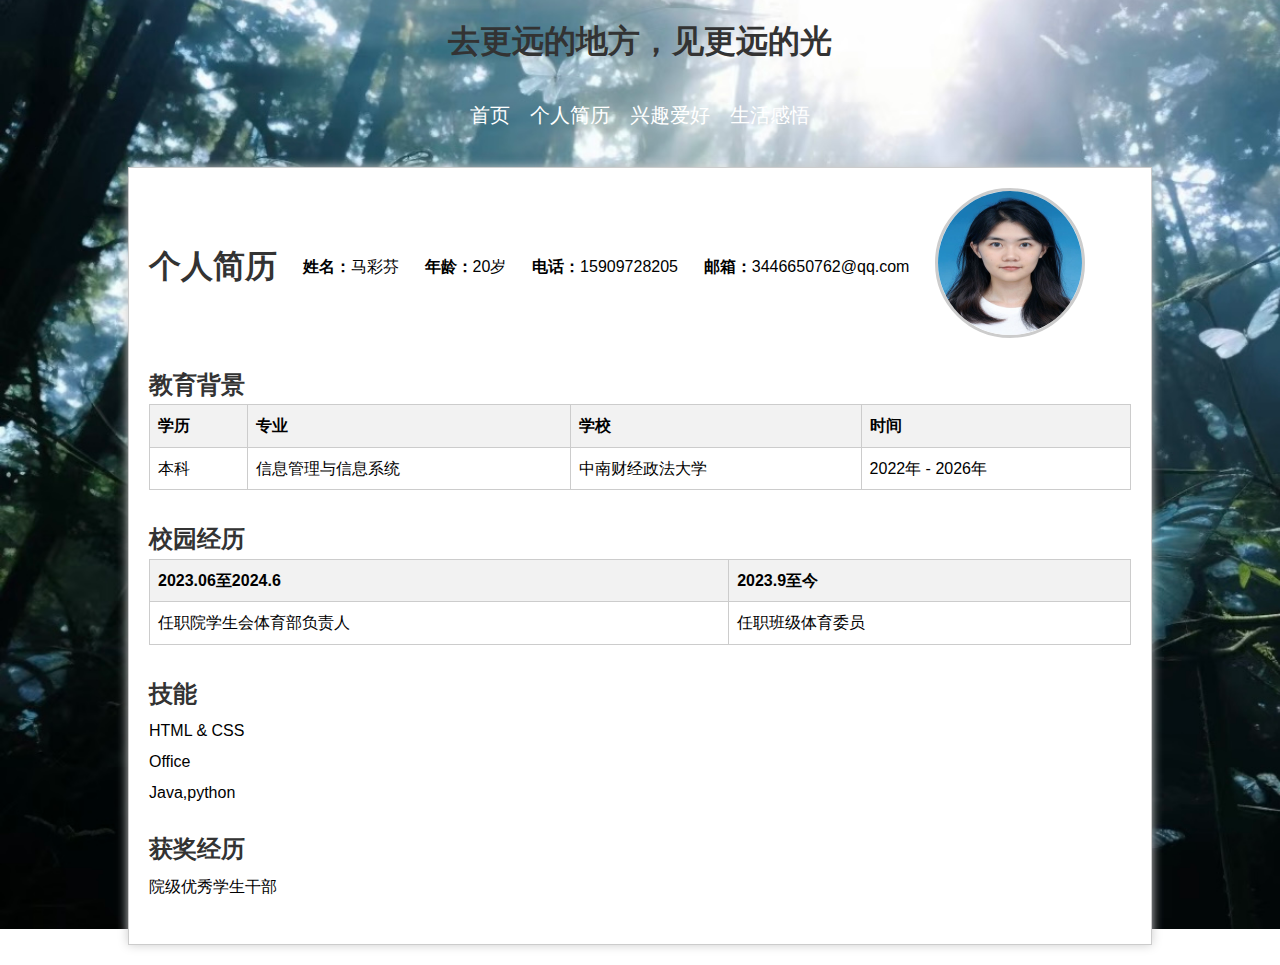
<file: web课程作业/html/个人简历.html>
<!DOCTYPE html>
<html lang="zh">
<head>
    <meta charset="UTF-8">
    <title>个人网页</title>
    <link rel="stylesheet" href="../css/table.css">
</head>
<body>
    <header id="header">
        <div class="inner">
            <!-- 这里可以添加网站的logo或者标题 -->
            <h1>去更远的地方，见更远的光</h1>
        </div>
    </header>

    <nav id="nav">
        <div class="inner">
            <!-- 这里可以添加导航链接 -->
            <ul>
                <li><a href="../index.html">首页</a></li>
                <li><a href="./个人简历.html">个人简历</a></li>
                <li><a href="./兴趣爱好.html">兴趣爱好</a></li>
                <li><a href="./生活感悟.html">生活感悟</a></li>
            </ul>
        </div>
    </nav>
    <!-- 个人简历内容 -->
    <div class="resume">
        <section class="personal-info">
            <h1>个人简历</h1>
            <p><strong>姓名：</strong>马彩芬</p>
            <p><strong>年龄：</strong>20岁</p>
            <p><strong>电话：</strong>15909728205</p>
            <p><strong>邮箱：</strong>3446650762@qq.com</p>
            <div class="profile">
                <img src="../images/个人照片.jpg" alt="个人照片" class="profile-picture">
            </div>
        </section>

        <section class="education">
            <h2>教育背景</h2>
            <table>
                <tr>
                    <th>学历</th>
                    <th>专业</th>
                    <th>学校</th>
                    <th>时间</th>
                </tr>
                <tr>
                    <td>本科</td>
                    <td>信息管理与信息系统</td>
                    <td>中南财经政法大学</td>
                    <td>2022年 - 2026年</td>
                </tr>
            </table>
        </section>

        <section class="experience">
            <h2>校园经历</h2>
            <table>
                <tr>
                    <th>2023.06至2024.6</th>
                    <th>2023.9至今</th>

                </tr>
                <tr>
                    <td>任职院学生会体育部负责人</td>
                    <td> 任职班级体育委员</td>
                </tr>
            </table>
        </section>

        <section class="skills">
            <h2>技能</h2>
            <ul>
                <li>HTML & CSS</li>
                <li>Office</li>
                <li>Java,python</li>
            </ul>
        </section>

        <section class="experience">
            <h2>获奖经历</h2>
            <ul>
                <li>院级优秀学生干部</li>
            </ul>
        </section>
    </div>


    <footer>
        <p>薯条版权所有 &copy; 2024 我的网站</p>
    </footer>

    
</body>
</html>
</file>
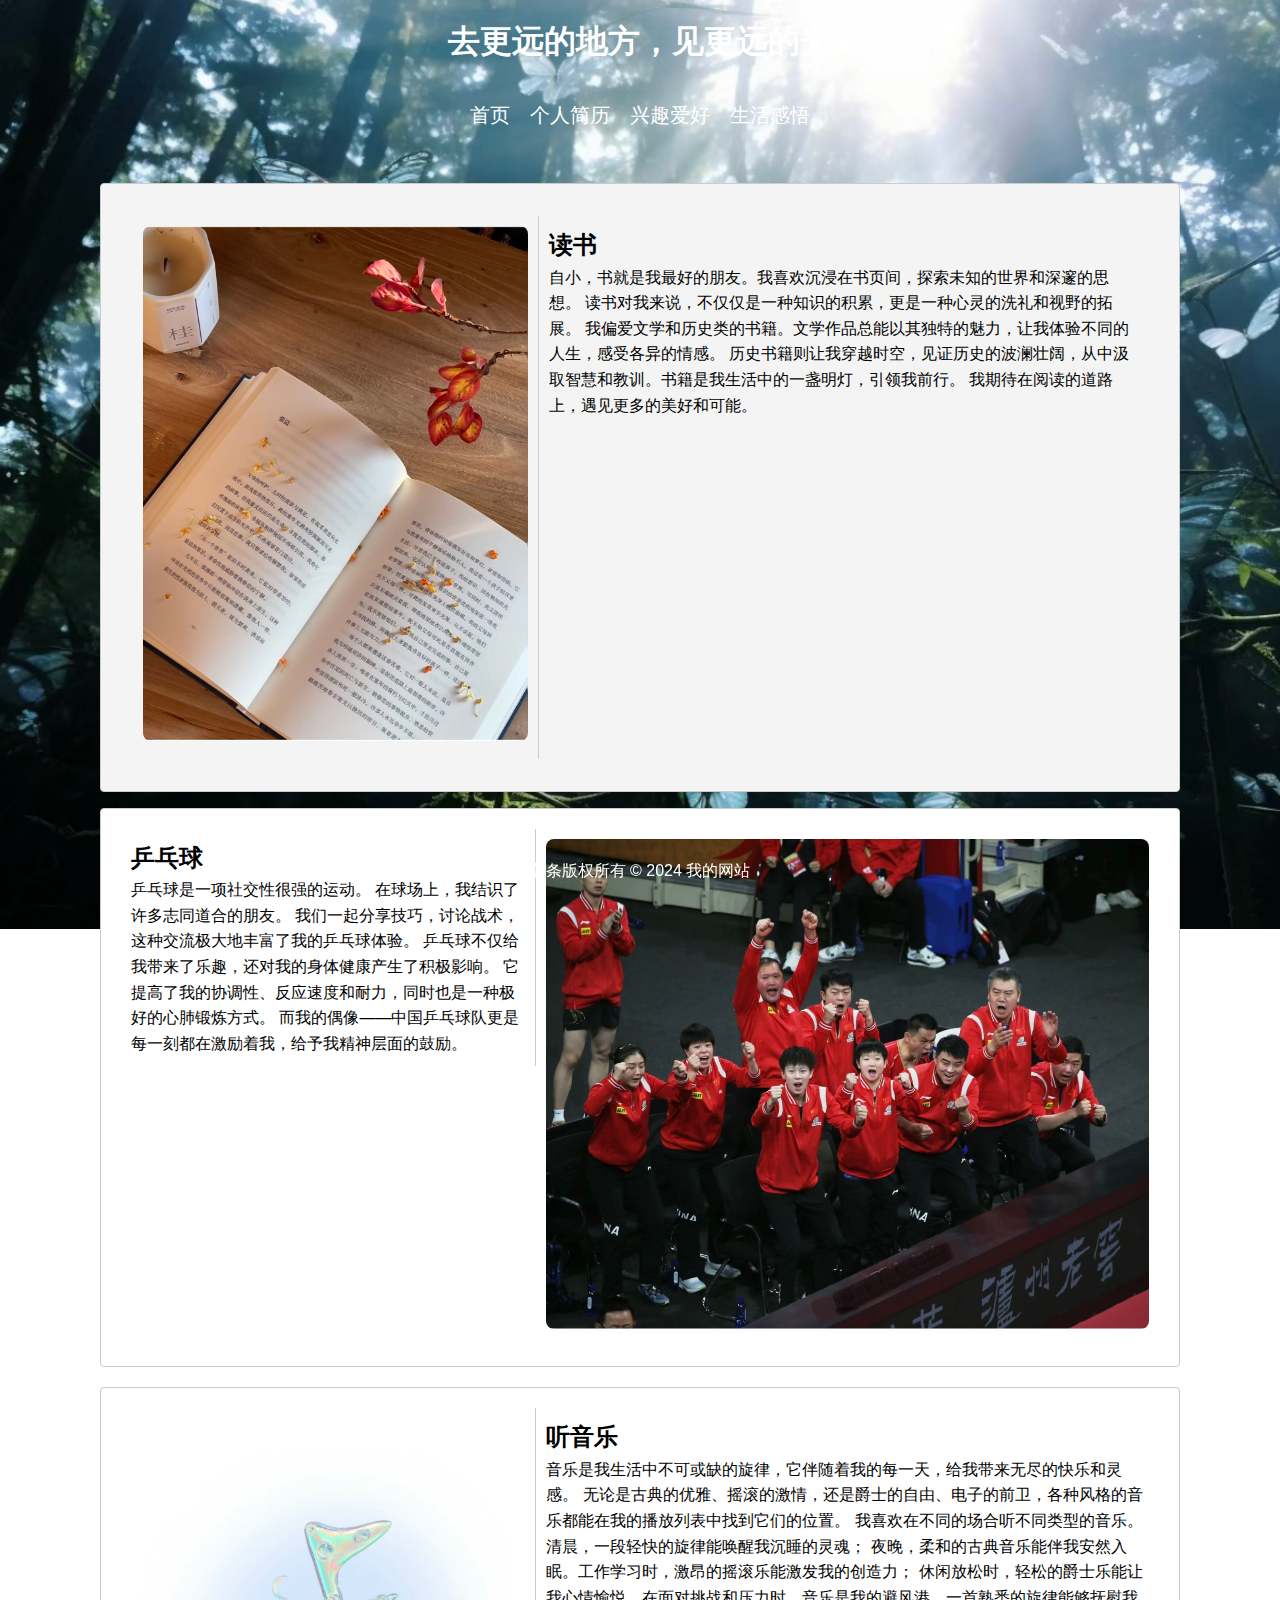
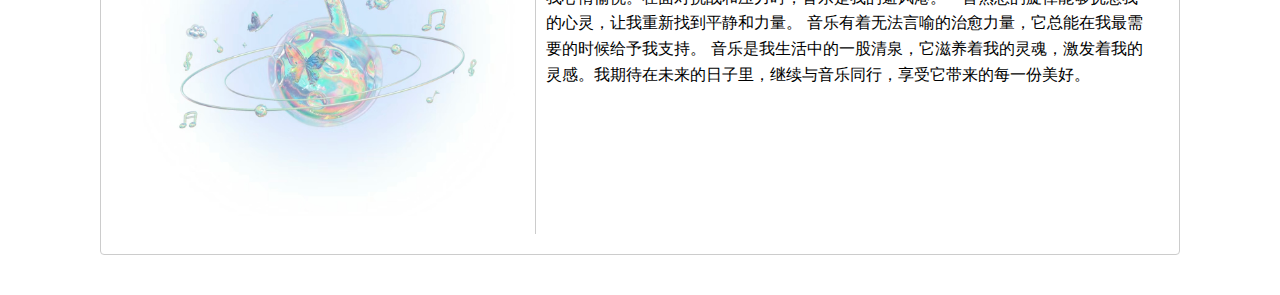
<file: web课程作业/html/兴趣爱好.html>
<!DOCTYPE html>
<html lang="zh">
<head>
    <meta charset="UTF-8">
    <title>个人网页</title>
    <link rel="stylesheet" href="../css/hobbies.css">
</head>
<body>
    <header id="header">
        <div class="inner">
            <h1>去更远的地方，见更远的光</h1>
        </div>
    </header>

    <nav id="nav">
        <div class="inner">
            <ul>
                <li><a href="../index.html">首页</a></li>
                <li><a href="./个人简历.html">个人简历</a></li>
                <li><a href="./兴趣爱好.html">兴趣爱好</a></li>
                <li><a href="./生活感悟.html">生活感悟</a></li>
            </ul>
        </div>
    </nav>

    <div id="content-wrapper">
        <!-- 主要内容区域1 -->
        <div class="content-box" id="container_1">
            <div class="column left">
                <img src="../images/兴趣1.jpg" alt="左侧图片" class="column-image">
            </div>
            <div class="column right">
                <h2>读书</h2>
                <p>自小，书就是我最好的朋友。我喜欢沉浸在书页间，探索未知的世界和深邃的思想。
                    读书对我来说，不仅仅是一种知识的积累，更是一种心灵的洗礼和视野的拓展。
                    我偏爱文学和历史类的书籍。文学作品总能以其独特的魅力，让我体验不同的人生，感受各异的情感。
                    历史书籍则让我穿越时空，见证历史的波澜壮阔，从中汲取智慧和教训。书籍是我生活中的一盏明灯，引领我前行。
                    我期待在阅读的道路上，遇见更多的美好和可能。

                </p>
            </div>
        </div>
        
        <!-- 主要内容区域2 -->
        <div class="content-box" id="container_2">
            <div class="column left">
                <h2>乒乓球</h2>
                <p>乒乓球是一项社交性很强的运动。
                    在球场上，我结识了许多志同道合的朋友。
                    我们一起分享技巧，讨论战术，这种交流极大地丰富了我的乒乓球体验。
                    乒乓球不仅给我带来了乐趣，还对我的身体健康产生了积极影响。
                    它提高了我的协调性、反应速度和耐力，同时也是一种极好的心肺锻炼方式。
                    而我的偶像——中国乒乓球队更是每一刻都在激励着我，给予我精神层面的鼓励。</p>
            </div>
            <div class="column right">
                <img src="../images/兴趣2.jpg" alt="右侧图片" class="column-image">
            </div>
        </div>

        <!-- 主要内容区域3 -->
        <div class="content-box" id="container_3">
            <div class="column left">
                <img src="../images/兴趣3.jpg" alt="左侧图片" class="column-image">
            </div>
            <div class="column right">
                <h2>听音乐</h2>
                <p>音乐是我生活中不可或缺的旋律，它伴随着我的每一天，给我带来无尽的快乐和灵感。
                    无论是古典的优雅、摇滚的激情，还是爵士的自由、电子的前卫，各种风格的音乐都能在我的播放列表中找到它们的位置。
                    我喜欢在不同的场合听不同类型的音乐。清晨，一段轻快的旋律能唤醒我沉睡的灵魂；
                    夜晚，柔和的古典音乐能伴我安然入眠。工作学习时，激昂的摇滚乐能激发我的创造力；
                    休闲放松时，轻松的爵士乐能让我心情愉悦。在面对挑战和压力时，音乐是我的避风港。一首熟悉的旋律能够抚慰我的心灵，让我重新找到平静和力量。
                    音乐有着无法言喻的治愈力量，它总能在我最需要的时候给予我支持。
                    音乐是我生活中的一股清泉，它滋养着我的灵魂，激发着我的灵感。我期待在未来的日子里，继续与音乐同行，享受它带来的每一份美好。</p>
            </div>
        </div>
    </div>

    <footer>
        <p>薯条版权所有 &copy; 2024 我的网站</p>
    </footer>
</body>
</html>
</file>
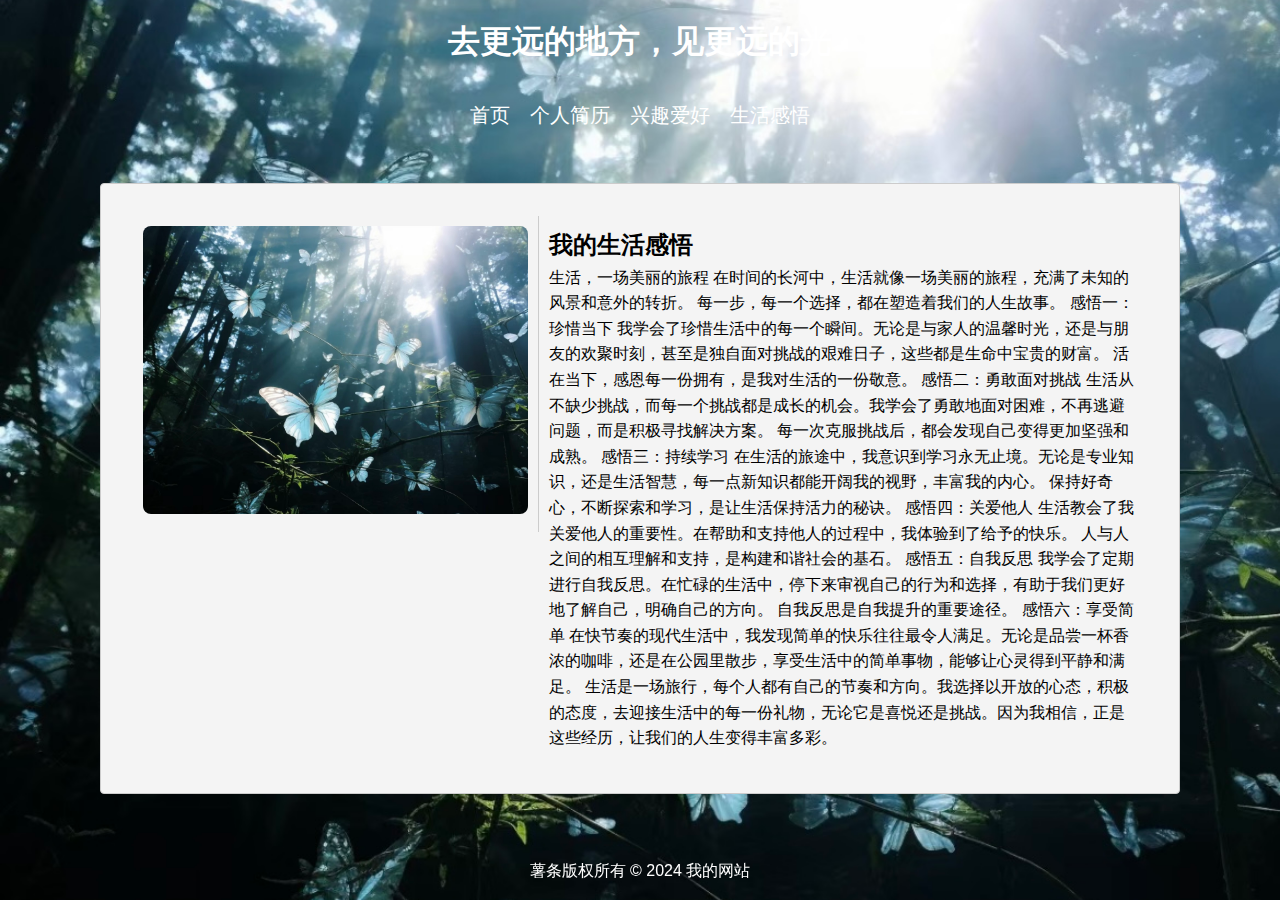
<file: web课程作业/html/生活感悟.html>
<!DOCTYPE html>
<html lang="zh">
<head>
    <meta charset="UTF-8">
    <title>个人网页</title>
    <link rel="stylesheet" href="../css/inspiration.css">
</head>
<body>
    <header id="header">
        <div class="inner">
            <!-- 这里可以添加网站的logo或者标题 -->
            <h1>去更远的地方，见更远的光</h1>
        </div>
    </header>

    <nav id="nav">
        <div class="inner">
            <!-- 这里可以添加导航链接 -->
            <ul>
                <li><a href="../index.html">首页</a></li>
                <li><a href="./个人简历.html">个人简历</a></li>
                <li><a href="./兴趣爱好.html">兴趣爱好</a></li>
                <li><a href="./生活感悟.html">生活感悟</a></li>
            </ul>
        </div>
    </nav>

    <!-- 生活感悟内容 -->
    <div id="content-wrapper">
        <!-- 主要内容区域1 -->
        <div class="content-box" id="container_1">
            <div class="column left">
                <img src="../images/背景图.jpg" alt="左侧图片" class="column-image">
            </div>
            <div class="column right">
                <h2>我的生活感悟</h2>
                <p>生活，一场美丽的旅程

                    在时间的长河中，生活就像一场美丽的旅程，充满了未知的风景和意外的转折。
                    每一步，每一个选择，都在塑造着我们的人生故事。
                    
                    感悟一：珍惜当下
                    我学会了珍惜生活中的每一个瞬间。无论是与家人的温馨时光，还是与朋友的欢聚时刻，甚至是独自面对挑战的艰难日子，这些都是生命中宝贵的财富。
                    活在当下，感恩每一份拥有，是我对生活的一份敬意。
                    
                    感悟二：勇敢面对挑战
                    生活从不缺少挑战，而每一个挑战都是成长的机会。我学会了勇敢地面对困难，不再逃避问题，而是积极寻找解决方案。
                    每一次克服挑战后，都会发现自己变得更加坚强和成熟。
                    
                    感悟三：持续学习
                    在生活的旅途中，我意识到学习永无止境。无论是专业知识，还是生活智慧，每一点新知识都能开阔我的视野，丰富我的内心。
                    保持好奇心，不断探索和学习，是让生活保持活力的秘诀。
                    
                    感悟四：关爱他人
                    生活教会了我关爱他人的重要性。在帮助和支持他人的过程中，我体验到了给予的快乐。
                    人与人之间的相互理解和支持，是构建和谐社会的基石。
                    
                    感悟五：自我反思
                    我学会了定期进行自我反思。在忙碌的生活中，停下来审视自己的行为和选择，有助于我们更好地了解自己，明确自己的方向。
                    自我反思是自我提升的重要途径。
                    
                    感悟六：享受简单
                    在快节奏的现代生活中，我发现简单的快乐往往最令人满足。无论是品尝一杯香浓的咖啡，还是在公园里散步，享受生活中的简单事物，能够让心灵得到平静和满足。
                    
                    生活是一场旅行，每个人都有自己的节奏和方向。我选择以开放的心态，积极的态度，去迎接生活中的每一份礼物，无论它是喜悦还是挑战。因为我相信，正是这些经历，让我们的人生变得丰富多彩。

                </p>
            </div>
        </div>

    <footer>
        <p>薯条版权所有 &copy; 2024 我的网站</p>
    </footer>

</body>
</html>
</file>
<file: web课程作业/css/table.css>
/* 重置浏览器默认样式 */
* {
    margin: 0;
    padding: 0;
    box-sizing: border-box;

}

body {
    font-family: 'Arial', sans-serif;
    line-height: 1.6;
    background: url(../images/背景图.jpg) no-repeat center fixed;
    background-size: cover;
}

header#header {
    color: #fff;
    padding: 1rem;
    text-align: center;
}

nav#nav {
    
    color: #fff;
}

nav#nav .inner ul {
    list-style: none;
    display: flex;
    justify-content: center;
    padding: 1rem 0;
}

nav#nav .inner ul li {
    margin: 0 10px;
}

nav#nav .inner ul li a {
    color: #fff;
    text-decoration: none;
    font-size: 20px
}

nav#nav .inner ul li a:hover {
    text-decoration: underline;
}

.resume {
    display: flex;
    flex-direction: column;
    width: 80%;
    margin: 20px auto;
    border: 1px solid #ccc;
    padding: 20px;
    box-shadow: 0 0 10px #ccc;
    background-color: white;
}
.profile {
    float: left; /* 使照片和文本并排 */
    margin-right: 20px; /* 照片与文本之间的间距 */
}

.personal-info {
    display: flex;
    justify-content: space-between;
    align-items: center;
}
.profile-picture-wrapper {
    flex: 0 0 auto; /* 防止flex项目缩小 */
}


.profile-picture {
    width: 150px; /* 照片宽度 */
    height: 150px; /* 照片高度 */
    border-radius: 50%; /* 圆形照片 */
    border: 3px solid #ccc; /* 照片边框 */
}

/* 清除浮动 */
.personal-info::after {
    content: "";
    display: table;
    clear: both;
}
section {
    margin-bottom: 20px;
}

h1, h2 {
    color: #333;
}

.personal-info p {
    margin: 5px 0;
    font-size: 16px;
}

table {
    width: 100%;
    border-collapse: collapse;
    margin-bottom: 10px;
}

th, td {
    border: 1px solid #ccc;
    padding: 8px;
    text-align: left;
}

th {
    background-color: #f2f2f2;
}

ul {
    list-style-type: none;
    padding: 0;
}

li {
    margin: 5px 0;
}
footer {
    position: fixed;
    left: 0;
    bottom: 0;
    width: 100%;
    color: #fff;
    text-align: center;
    padding: 1rem 0;
}
</file>
<file: web课程作业/css/hobbies.css>
/* 重置浏览器默认样式 */
* {
    margin: 0;
    padding: 0;
    box-sizing: border-box;

}

body {
    font-family: 'Arial', sans-serif;
    line-height: 1.6;
    background: url(../images/背景图.jpg) no-repeat center fixed;
    background-size: cover;
}

header#header {
    color: #fff;
    padding: 1rem;
    text-align: center;
}

nav#nav {
    
    color: #fff;
}

nav#nav .inner ul {
    list-style: none;
    display: flex;
    justify-content: center;
    padding: 1rem 0;
}

nav#nav .inner ul li {
    margin: 0 10px;
}

nav#nav .inner ul li a {
    color: #fff;
    text-decoration: none;
    font-size: 20px
}

nav#nav .inner ul li a:hover {
    text-decoration: underline;
}

#container_1, #container_2 #container_3{
    padding: 2rem;
    height: 300px;
    background: #f4f4f4;
    margin: 1rem 0;
}
/* 重置浏览器默认样式和基础样式保持不变 */

/* 修改内容盒子的样式 */
#content-wrapper {
    display: flex;
    flex-direction: column;
    margin: 20px auto;
    padding: 0 100px;
}

.content-box {
    flex: 1;
    display: flex;
    justify-content: space-between;
    align-items: flex-start; /* 子元素在交叉轴上顶部对齐 */
    margin-bottom: 20px; /* 内容盒子之间的间距 */
    padding: 20px;
    box-sizing: border-box;
    border: 1px solid #ccc;
    border-radius: 4px;
    background-color: #fff;
    height: 300px; /* 所有内容盒子高度一致 */
}

/* 为左右两栏设置样式 */
.content-box .column {
    flex: 1;
    padding: 10px;
}

.content-box .column.left {
    flex-basis: 40%; /* 左边栏宽度小一些 */
}

.content-box .column.right {
    flex-basis: 60%; /* 右边栏宽度大一些 */
}

/* 为区域1和区域3添加照片和说明文字 */
#container_1 .column img,
#container_3 .column img {
    max-width: 100%;
    height: auto;
    border-radius: 8px;
}

/* 为区域2添加说明文字和照片 */
#container_2 .column img {
    max-width: 100%;
    height: auto;
    border-radius: 8px;
    margin-left: auto; /* 将照片推向右侧 */
}

/* 添加分栏符样式 */
.column:not(:last-child) {
    border-right: 1px solid #ccc; /* 在非最后一个列的右侧添加边框 */
}

footer {
    position: fixed;
    left: 0;
    bottom: 0;
    width: 100%;
    color: #fff;
    text-align: center;
    padding: 1rem 0;
}
</file>
<file: web课程作业/css/inspiration.css>
/* 重置浏览器默认样式 */
* {
    margin: 0;
    padding: 0;
    box-sizing: border-box;

}

body {
    font-family: 'Arial', sans-serif;
    line-height: 1.6;
    background: url(../images/背景图.jpg) no-repeat center fixed;
    background-size: cover;
}

header#header {
    color: #fff;
    padding: 1rem;
    text-align: center;
}

nav#nav {
    
    color: #fff;
}

nav#nav .inner ul {
    list-style: none;
    display: flex;
    justify-content: center;
    padding: 1rem 0;
}

nav#nav .inner ul li {
    margin: 0 10px;
}

nav#nav .inner ul li a {
    color: #fff;
    text-decoration: none;
    font-size: 20px
}

nav#nav .inner ul li a:hover {
    text-decoration: underline;
}

#container_1{
    padding: 2rem;
    height: 300px;
    background: #f4f4f4;
    margin: 1rem 0;
}
/* 重置浏览器默认样式和基础样式保持不变 */

/* 修改内容盒子的样式 */
#content-wrapper {
    display: flex;
    flex-direction: column;
    margin: 20px auto;
    padding: 0 100px;
}

.content-box {
    flex: 1;
    display: flex;
    justify-content: space-between;
    align-items: flex-start; /* 子元素在交叉轴上顶部对齐 */
    margin-bottom: 20px; /* 内容盒子之间的间距 */
    padding: 20px;
    box-sizing: border-box;
    border: 1px solid #ccc;
    border-radius: 4px;
    background-color: #fff;
    height: 300px; /* 所有内容盒子高度一致 */
}

/* 为左右两栏设置样式 */
.content-box .column {
    flex: 1;
    padding: 10px;
}

.content-box .column.left {
    flex-basis: 40%; /* 左边栏宽度小一些 */
}

.content-box .column.right {
    flex-basis: 60%; /* 右边栏宽度大一些 */
}

/* 为区域1和区域3添加照片和说明文字 */
#container_1 .column img{
    max-width: 100%;
    height: auto;
    border-radius: 8px;
}


/* 添加分栏符样式 */
.column:not(:last-child) {
    border-right: 1px solid #ccc; /* 在非最后一个列的右侧添加边框 */
}


footer {
    position: fixed;
    left: 0;
    bottom: 0;
    width: 100%;
    color: #fff;
    text-align: center;
    padding: 1rem 0;
}
</file>
